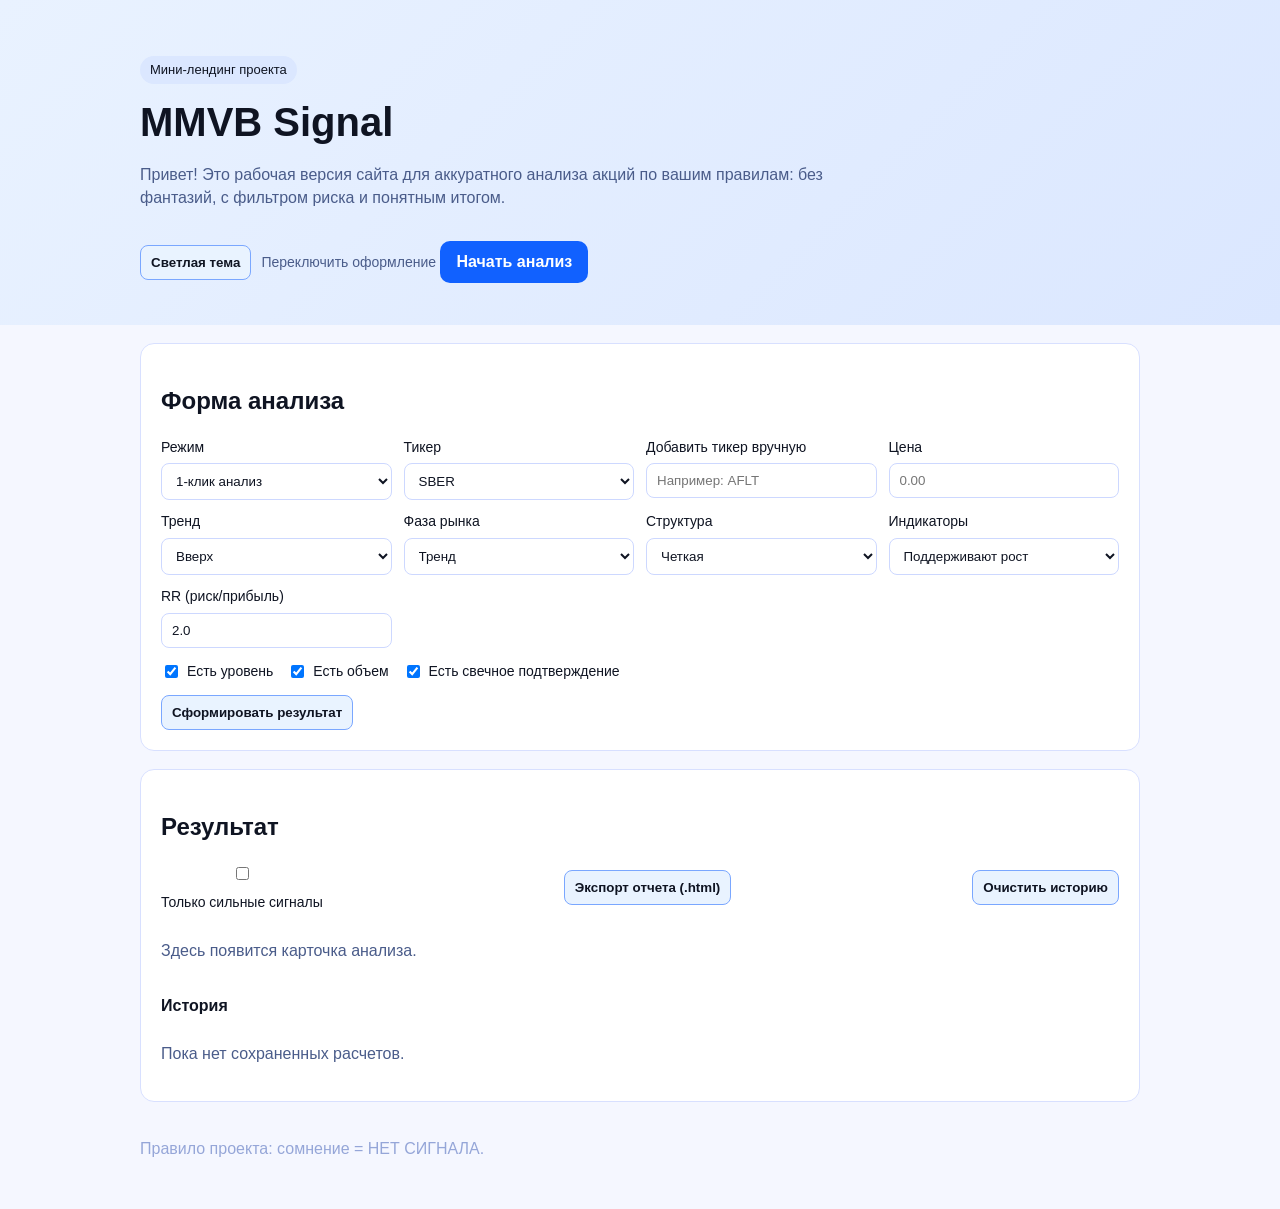
<file: index.html>
<!doctype html>
<html lang="ru">
  <head>
    <meta charset="UTF-8" />
    <meta name="viewport" content="width=device-width, initial-scale=1.0" />
    <title>MMVB Signal | Логичный анализ акций</title>
    <link rel="stylesheet" href="./styles.css" />
    <style>
      /* Переключатель темы работает через класс на body: body.theme-light */
      body.theme-light {
        background: #f5f7ff;
        color: #0f1422;
      }
      body.theme-light .hero {
        background: linear-gradient(135deg, #e9f2ff, #dbe7ff);
      }
      body.theme-light .badge {
        background: #dbe7ff;
        color: #0f1422;
      }
      body.theme-light .subtitle,
      body.theme-light .muted {
        color: #4a5c8a;
      }
      body.theme-light .cta {
        background: #1161ff;
        color: #ffffff;
      }
      body.theme-light .panel {
        background: #ffffff;
        border: 1px solid #d8e0ff;
      }
      body.theme-light input,
      body.theme-light select,
      body.theme-light button {
        background: #ffffff;
        color: #0f1422;
        border-color: #cdd8ff;
      }
      body.theme-light button {
        background: #e9f3ff;
        border-color: #7aa7ff;
        color: #0f1422;
      }
      body.theme-light .btn-secondary {
        background: #e9f3ff;
        border-color: #7aa7ff;
        color: #0f1422;
      }
      body.theme-light .btn-secondary:hover {
        background: #dbeaff;
      }
      body.theme-light .card {
        background: #ffffff;
        border-color: #d8e0ff;
      }
      body.theme-light .status-none {
        color: #8a5a00;
      }
      body.theme-light .history-item {
        background: #ffffff;
        border-color: #d8e0ff;
      }

      .theme-toggle {
        display: inline-flex;
        align-items: center;
        gap: 10px;
        margin-top: 12px;
      }
      .theme-toggle .theme-text {
        font-size: 14px;
        color: #bfc9ec;
      }
      body.theme-light .theme-toggle .theme-text {
        color: #4a5c8a;
      }
    </style>
  </head>
  <body>
    <header class="hero">
      <div class="container">
        <p class="badge">Мини-лендинг проекта</p>
        <h1>MMVB Signal</h1>
        <p class="subtitle">
          Привет! Это рабочая версия сайта для аккуратного анализа акций по вашим
          правилам: без фантазий, с фильтром риска и понятным итогом.
        </p>
        <div class="theme-toggle">
          <button id="themeToggle" type="button" class="btn-secondary">Тёмная тема</button>
          <span class="theme-text">Переключить оформление</span>
        </div>

        <a class="cta" href="#analyzer">Начать анализ</a>
      </div>
    </header>

    <main class="container">
      <section id="analyzer" class="panel">
        <h2>Форма анализа</h2>
        <form id="analyzerForm">
          <div class="grid">
            <label>
              Режим
              <select id="mode">
                <option value="one">1-клик анализ</option>
                <option value="top3">ТОП-3</option>
                <option value="daily">Ежедневный отчет</option>
              </select>
            </label>

            <label>
              Тикер
              <select id="ticker"></select>
            </label>

            <label>
              Добавить тикер вручную
              <input id="customTicker" type="text" placeholder="Например: AFLT" />
            </label>

            <label>
              Цена
              <input id="price" type="number" min="1" step="0.01" placeholder="0.00" />
            </label>

            <label>
              Тренд
              <select id="trend">
                <option value="up">Вверх</option>
                <option value="down">Вниз</option>
                <option value="flat">Флэт</option>
                <option value="unclear">Неясно</option>
              </select>
            </label>

            <label>
              Фаза рынка
              <select id="phase">
                <option value="trend">Тренд</option>
                <option value="correction">Коррекция</option>
                <option value="impulse_middle">Середина импульса</option>
                <option value="flat">Флэт</option>
              </select>
            </label>

            <label>
              Структура
              <select id="structure">
                <option value="clear">Четкая</option>
                <option value="unclear">Неясная</option>
              </select>
            </label>

            <label>
              Индикаторы
              <select id="indicators">
                <option value="bullish">Поддерживают рост</option>
                <option value="bearish">Поддерживают падение</option>
                <option value="neutral">Нейтральные</option>
                <option value="conflict">Конфликт</option>
              </select>
            </label>

            <label>
              RR (риск/прибыль)
              <input id="rr" type="number" min="0" step="0.1" value="2.0" />
            </label>
          </div>

          <div class="checks">
            <label><input id="level" type="checkbox" checked /> Есть уровень</label>
            <label><input id="volume" type="checkbox" checked /> Есть объем</label>
            <label><input id="candle" type="checkbox" checked /> Есть свечное подтверждение</label>
          </div>

          <button type="submit">Сформировать результат</button>
        </form>
      </section>

      <section class="panel">
        <h2>Результат</h2>
        <div class="toolbar">
          <label class="inline">
            <input id="strongOnly" type="checkbox" />
            Только сильные сигналы
          </label>
          <button id="exportBtn" type="button" class="btn-secondary">
            Экспорт отчета (.html)
          </button>
          <button id="clearHistoryBtn" type="button" class="btn-secondary">
            Очистить историю
          </button>
        </div>

        <div id="result" class="cards">
          <p class="muted">Здесь появится карточка анализа.</p>
        </div>

        <div class="history">
          <h3>История</h3>
          <div id="historyList" class="history-list"></div>
        </div>
      </section>
    </main>

    <footer class="container foot">
      <p>Правило проекта: сомнение = НЕТ СИГНАЛА.</p>
    </footer>

    <script src="./script.js"></script>
    <script>
      (function () {
        const storageKey = "mmvb_theme_v1";
        const toggle = document.getElementById("themeToggle");
        if (!toggle) return;

        const applyTheme = (theme) => {
          const isLight = theme === "light";
          document.body.classList.toggle("theme-light", isLight);
          toggle.textContent = isLight ? "Светлая тема" : "Тёмная тема";
        };

        const saved = localStorage.getItem(storageKey);
        const initialTheme = saved || (window.matchMedia && window.matchMedia("(prefers-color-scheme: light)").matches ? "light" : "dark");
        applyTheme(initialTheme);

        toggle.addEventListener("click", () => {
          const next = document.body.classList.contains("theme-light") ? "dark" : "light";
          localStorage.setItem(storageKey, next);
          applyTheme(next);
        });
      })();
    </script>
  </body>
</html>
</file>
<file: styles.css>
* {
  box-sizing: border-box;
}

body {
  margin: 0;
  font-family: Arial, sans-serif;
  background: #0f1422;
  color: #e8edff;
  line-height: 1.4;
}

.container {
  width: min(1000px, 92%);
  margin: 0 auto;
}

.hero {
  padding: 56px 0 42px;
  background: linear-gradient(135deg, #1f2a44, #12203f);
}

.badge {
  display: inline-block;
  margin: 0 0 10px;
  padding: 5px 10px;
  border-radius: 999px;
  background: #21345f;
  font-size: 13px;
}

h1 {
  margin: 0;
  font-size: 40px;
}

.subtitle {
  margin: 14px 0 24px;
  max-width: 700px;
  color: #bfc9ec;
}

.cta {
  display: inline-block;
  padding: 10px 16px;
  border-radius: 10px;
  text-decoration: none;
  color: #0f1422;
  background: #7cd4ff;
  font-weight: 700;
}

.panel {
  margin-top: 18px;
  padding: 20px;
  border-radius: 14px;
  background: #171f34;
}

.grid {
  display: grid;
  grid-template-columns: repeat(auto-fit, minmax(220px, 1fr));
  gap: 12px;
}

label {
  display: flex;
  flex-direction: column;
  gap: 6px;
  font-size: 14px;
}

input,
select,
button {
  border: 1px solid #3a4a75;
  border-radius: 8px;
  padding: 9px 10px;
  background: #121a2d;
  color: #e8edff;
}

.checks {
  margin: 14px 0;
  display: flex;
  flex-wrap: wrap;
  gap: 14px;
}

.checks label {
  flex-direction: row;
  align-items: center;
}

button {
  cursor: pointer;
  font-weight: 700;
  background: #2d5bff;
  border-color: #2d5bff;
}

.cards {
  display: grid;
  gap: 12px;
}

.toolbar {
  display: flex;
  align-items: center;
  justify-content: space-between;
  gap: 12px;
  margin-bottom: 12px;
  flex-wrap: wrap;
}

.inline {
  display: flex;
  align-items: center;
  gap: 10px;
  font-size: 14px;
}

.btn-secondary {
  background: #121a2d;
  border-color: #3a4a75;
  color: #e8edff;
  font-weight: 700;
}

.btn-secondary:hover {
  background: #0f1422;
}

.card {
  background: #11182a;
  border: 1px solid #2e3d64;
  border-radius: 12px;
  padding: 14px;
}

.status-buy {
  color: #78f0a3;
}

.status-sell {
  color: #ff8a8a;
}

.status-none {
  color: #ffd66d;
}

.muted {
  color: #9cadde;
}

.history {
  margin-top: 16px;
}

.history h3 {
  margin: 0 0 10px;
  font-size: 16px;
}

.history-list {
  display: flex;
  flex-direction: column;
  gap: 10px;
}

.history-item {
  background: #11182a;
  border: 1px solid #2e3d64;
  border-radius: 12px;
  padding: 12px;
  display: flex;
  align-items: flex-start;
  justify-content: space-between;
  gap: 12px;
}

.history-meta {
  min-width: 0;
}

.history-meta .small {
  color: #9cadde;
  font-size: 13px;
  margin-top: 4px;
}

.history-show {
  white-space: nowrap;
}

.foot {
  padding: 20px 0 32px;
  color: #95a6d8;
}
</file>
